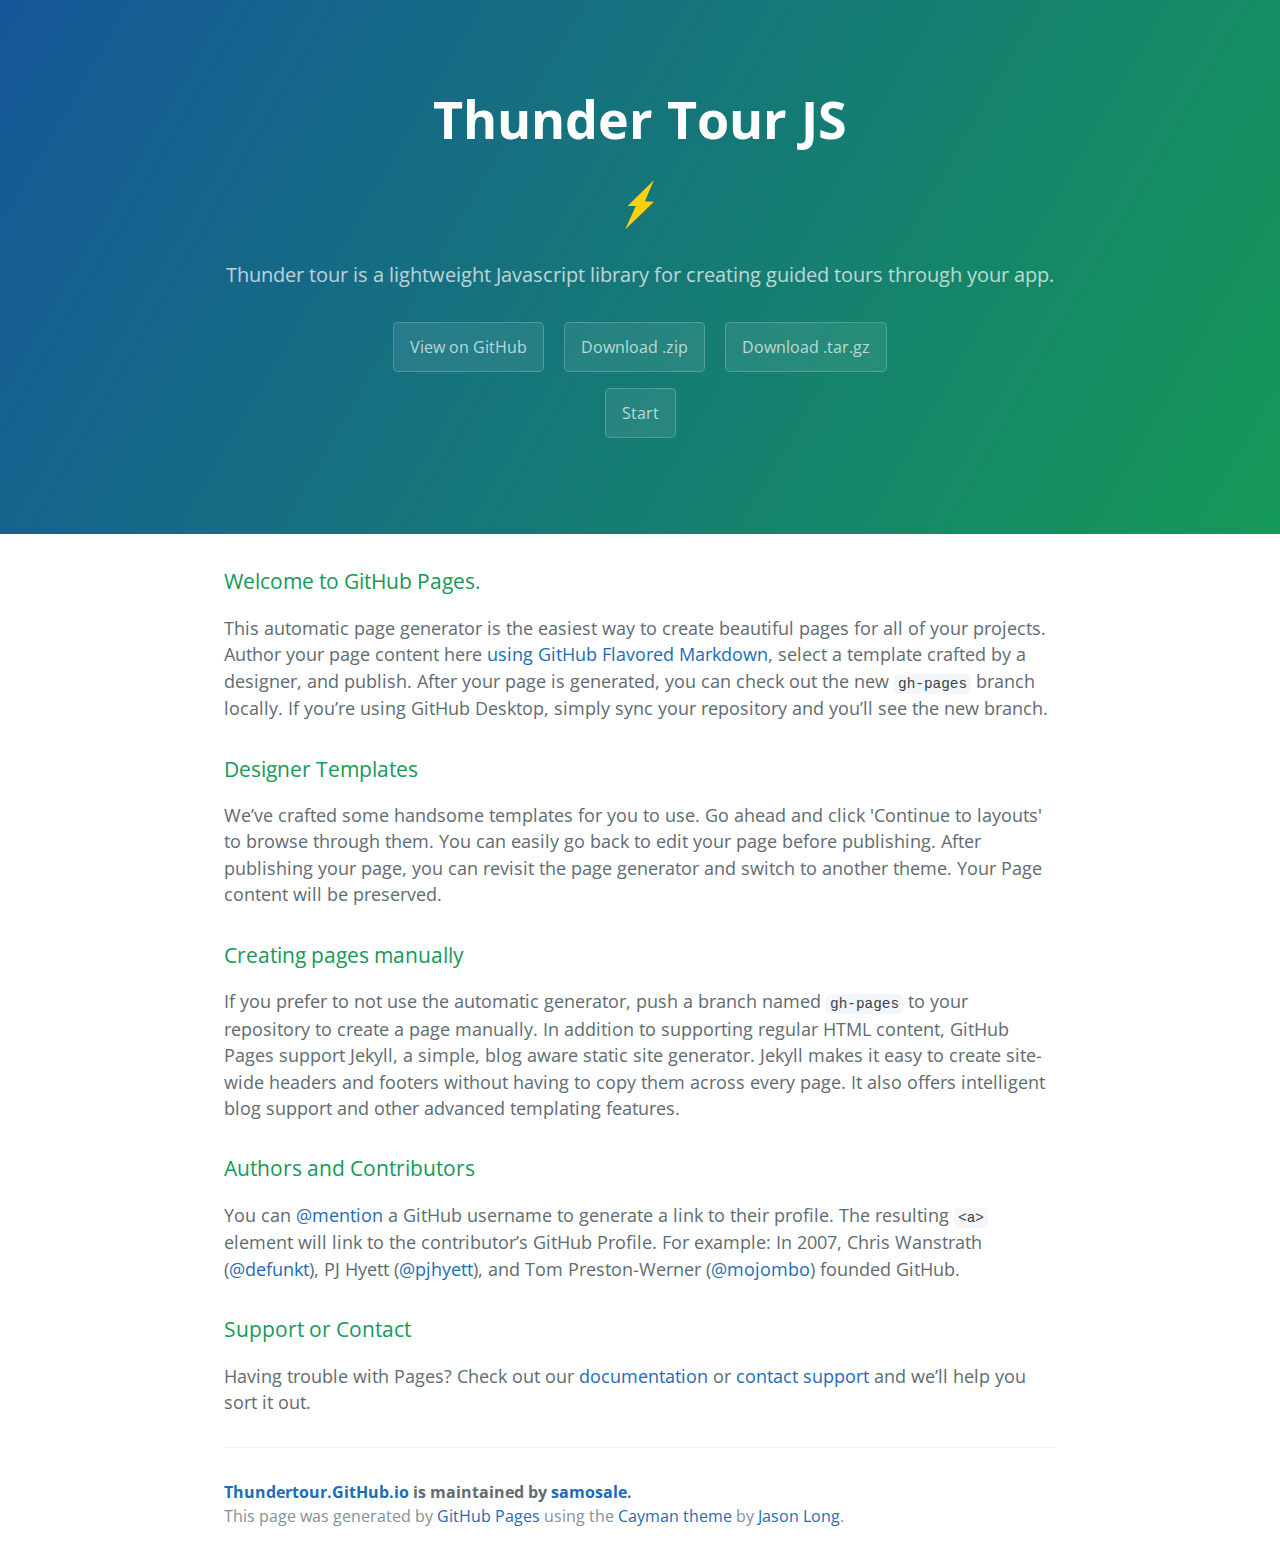
<file: index.html>
<!DOCTYPE html>
<html lang="en-us">
  <head>
    <meta charset="UTF-8">
    <title  >ThunderTourJS by samosale</title>
    <meta name="viewport" content="width=device-width, initial-scale=1">
    <link rel="stylesheet" type="text/css" href="stylesheets/normalize.css" media="screen">
    <link href='https://fonts.googleapis.com/css?family=Open+Sans:400,700' rel='stylesheet' type='text/css'>
    <link rel="stylesheet" type="text/css" href="stylesheets/stylesheet.css" media="screen">
    <link rel="stylesheet" type="text/css" href="stylesheets/github-light.css" media="screen">
    <link rel="stylesheet" type="text/css" href="stylesheets/thunderTour.css" media="screen">

  </head>
  <body>
    <section class="page-header">
      <h1 class="project-name">Thunder Tour JS</h1>
        <h2><div class="svghed"><svg version="1.1" class="" id="Layer_1" xmlns="http://www.w3.org/2000/svg" xmlns:xlink="http://www.w3.org/1999/xlink" x="0px" y="0px" width="37.191px" height="49.535px" viewBox="0 0 17.191 29.535" enable-background="new 0 0 17.191 29.535" xml:space="preserve"><polygon fill-rule="evenodd" clip-rule="evenodd" fill="#FCCF0F" points="17.191,0 1.438,15.457 6.365,15.466 0,29.535 17.166,12.907 11.773,12.661 "></polygon></svg></div></h2>
      <h2 class="project-tagline">Thunder tour is a lightweight Javascript library for creating guided tours through your app.</a></h2>
      <a href="https://github.com/samosale/thunderTour" class="btn gth">View on GitHub</a>
      <a href="https://github.com/samosale/thunderTour/archive/master.zip" class="btn gth1">Download .zip</a>
      <a href="https://github.com/samosale/thunderTour/archive/master.zip" class="btn gth2">Download .tar.gz</a><br>
      <a href="#" class="btn startTour">Start</a>

    </section>

    <section class="main-content">
      <h3>
<a id="welcome-to-github-pages" class="anchor tre" href="#welcome-to-github-pages" aria-hidden="true"><span class="octicon octicon-link"></span></a>Welcome to GitHub Pages.</h3>

<p class="sec">This automatic page generator is the easiest way to create beautiful pages for all of your projects. Author your page content here <a href="https://guides.github.com/features/mastering-markdown/">using GitHub Flavored Markdown</a>, select a template crafted by a designer, and publish. After your page is generated, you can check out the new <code>gh-pages</code> branch locally. If you’re using GitHub Desktop, simply sync your repository and you’ll see the new branch.</p>

<h3>
<a id="designer-templates" class="anchor" href="#designer-templates" aria-hidden="true"><span class="octicon octicon-link"></span></a>Designer Templates</h3>

<p>We’ve crafted some handsome templates for you to use. Go ahead and click 'Continue to layouts' to browse through them. You can easily go back to edit your page before publishing. After publishing your page, you can revisit the page generator and switch to another theme. Your Page content will be preserved.</p>

<h3>
<a id="creating-pages-manually" class="anchor" href="#creating-pages-manually" aria-hidden="true"><span class="octicon octicon-link"></span></a>Creating pages manually</h3>

<p>If you prefer to not use the automatic generator, push a branch named <code>gh-pages</code> to your repository to create a page manually. In addition to supporting regular HTML content, GitHub Pages support Jekyll, a simple, blog aware static site generator. Jekyll makes it easy to create site-wide headers and footers without having to copy them across every page. It also offers intelligent blog support and other advanced templating features.</p>

<h3>
<a id="authors-and-contributors" class="anchor" href="#authors-and-contributors" aria-hidden="true"><span class="octicon octicon-link"></span></a>Authors and Contributors</h3>

<p>You can <a href="https://github.com/blog/821" class="user-mention">@mention</a> a GitHub username to generate a link to their profile. The resulting <code>&lt;a&gt;</code> element will link to the contributor’s GitHub Profile. For example: In 2007, Chris Wanstrath (<a href="https://github.com/defunkt" class="user-mention">@defunkt</a>), PJ Hyett (<a href="https://github.com/pjhyett" class="user-mention">@pjhyett</a>), and Tom Preston-Werner (<a href="https://github.com/mojombo" class="user-mention">@mojombo</a>) founded GitHub.</p>

<h3>
<a id="support-or-contact" class="anchor" href="#support-or-contact" aria-hidden="true"><span class="octicon octicon-link"></span></a>Support or Contact</h3>

<p>Having trouble with Pages? Check out our <a href="https://help.github.com/pages">documentation</a> or <a href="https://github.com/contact">contact support</a> and we’ll help you sort it out.</p>

      <footer class="site-footer">
        <span class="site-footer-owner"><a href="https://github.com/samosale/thunderTour.github.io">Thundertour.GitHub.io</a> is maintained by <a href="https://github.com/samosale">samosale</a>.</span>

        <span class="site-footer-credits">This page was generated by <a href="https://pages.github.com">GitHub Pages</a> using the <a href="https://github.com/jasonlong/cayman-theme">Cayman theme</a> by <a href="https://twitter.com/jasonlong">Jason Long</a>.</span>
      </footer>

    </section>
<script src="https://ajax.googleapis.com/ajax/libs/jquery/2.1.3/jquery.min.js"></script>
  <script >
 
/*Tour JS library*/

var Tour =  (function(){

/**
 * Closure creating function
 * @return {Function} tour
 */
    

          //private

       var hasJquery = (typeof jQuery !== 'undefined');

  
         //Selector query
       var first     = function(val){
		  
         return val[0];
         
         };
      
       var tail       = function(val){
		  
         return val.slice(1);
         
            };
   



    //Main returning function
    //public
    /* =========================================================================== */



    var tour = function (arg, counter) {

console.log('start');

        if (document.getElementsByClassName('popup')[0] && document.getElementsByClassName('div')[0]) {
            document.getElementsByClassName('popup')[0].remove();
            document.getElementsByClassName('div')[0].remove();
        }

        
         if (document.getElementsByClassName('thunderAudio')[0]) {
            document.getElementsByClassName('thunderAudio')[0].remove();
     
        }

        // default counter
        counter = counter || 0;
        var length = arguments[0].steps.length;
        //reset counter
        if (counter === arguments[0].steps.length) {

            counter = 0;
        }

        var defaults = {
            side: 'left',
            background: 'blue',
            marginOffset: 30
        },
            marginOffset;

        //margin offset

        marginOffset = arguments[0].steps[counter].marginOffset ? marginOffset = arguments[0].steps[counter].marginOffset : marginOffset = 30;


        //current target
        var klass = arguments[0].steps[counter].selector;

        //current content
        var content = arguments[0].steps[counter].content;


        var side = arguments[0].steps[counter].side;


        //class of the popup window
        var mainClass = 'popup';


        //target Element
        var firstOne = function (klass) {

            if (first(klass) === '#') {
                firstOne = document.getElementById(tail(klass));

            } else if (first(klass) === '.') {

                firstOne = document.getElementsByClassName(tail(klass))[0];
            } else {
                firstOne = document.querySelectorAll(tail(klass))[0];

            }
            return firstOne;
        };

        firstOne(klass);


        var Rect = firstOne.getBoundingClientRect();

        var absolutePosBottom = Rect.bottom + window.scrollY;

        // top position minus custom offset
        var absolutePos = Rect.top + window.scrollY;

        // left position
        var absolutePosX = Rect.left + window.scrollX;

        // right position
        var absolutePosR = Rect.right + window.scrollX;

        var height = absolutePosBottom - absolutePos;

        //Create a new div wrapper
        var f = document.createElement("div");

        // give it a position
        f.style.position = "absolute";

        //class
        f.className = "div";
        // give it a position top
        f.style.top = absolutePos + "px";

        //triangle div dynamic
        var triangle = '<div class="triangle' + side + '"></div>';

        //footer of popup window

        var circles = '';

        for (var i = 0; i < arguments[0].steps.length; i++) {
            circles += '<div data-index="' + i + '" class="krug"></div>';
        }



        var ht = '<div class="clear"></div><button class="next">Next</button><div>' + circles + '</div>';

        //main content plus triangle and footer
        f.innerHTML = '<div class="popup">' + content + triangle + ht + '</div>';


        //append new div to body
        var h3 = document.getElementsByTagName('body')[0];
        h3.appendChild(f);


        if (counter === length - 1) {
            document.getElementsByClassName('next')[0].innerHTML = 'Got it!';

        }

        document.getElementsByClassName('krug')[length - 1 - counter].style.background = '#00334D';



        /*  ============ Append SVG icon ============ */

        var polygon = '<polygon fill-rule="evenodd" clip-rule="evenodd" fill="#FCCF0F" points="17.191,0 1.438,15.457 6.365,15.466 0,29.535 17.166,12.907 11.773,12.661 "></polygon>'

        // Create a dummy receptacle
        var wrapper = document.createElement('div');
        wrapper.className = 'svgt';
        // Wrap the svg string to a svg object (string)
        var svgfragment = '<svg version="1.1" class="" id="Layer_1" xmlns="http://www.w3.org/2000/svg" xmlns:xlink="http://www.w3.org/1999/xlink" x="0px" y="0px" width="17.191px" height="29.535px" viewBox="0 0 17.191 29.535" enable-background="new 0 0 17.191 29.535" xml:space="preserve" >' + polygon + '</svg>';
        // Add all svg to the receptacle
        wrapper.innerHTML = '' + svgfragment;

		[].forEach.call(wrapper.childNodes[0].childNodes, function (el) {

            document.querySelector('.popup').appendChild(wrapper);

        });

        /*  ============ Create Audio Effect ============ */

        var audio = document.createElement('audio');
        audio.className = 'thunderAudio';
        document.getElementsByTagName('body')[0].appendChild(audio);
        audio.src = 'https://dl.dropboxusercontent.com/content_link/g9PwefeIeE8VRDj8NVEuXvCV3YHd2jmRkxaG9NisCUjPbLCdH7TkbHvAPXx3s10J/file';
        audio.volume = 0.2;


        // audio.currentTime = 0;
 //       audio.play();




        // Chaining two animation

        document.querySelector('.svgt svg').style.animationName = 'lightning';
        document.querySelector('.svgt svg').addEventListener('animationend', function () {
            document.querySelector('.svgt svg').style.animationName = 'thunder';

        });





        // width of target element
        var width = absolutePosR - absolutePosX;


        // right position of popup
        var RectPopup = document.getElementsByClassName('popup')[0].getBoundingClientRect();


        var right = RectPopup.right + window.scrollX;
        //left position of popup
        var left = RectPopup.left + window.scrollX;


        var top = RectPopup.top + window.scrollY;
        //left position of popup
        var bottom = RectPopup.bottom + window.scrollY;


        var targHeight = bottom - top;

        var popupWidth = right - left;


        if (side === 'right') {

            f.style.left = (absolutePosR) + marginOffset + "px";
            f.style.top = absolutePos - (bottom - top) / 2 + height / 2 + "px";
            document.getElementsByClassName('popup')[0].style.animationName = 'fadeInRight';
            document.getElementsByClassName('triangleright')[0].style.top = (bottom - top) / 2 - 12 + "px";

        }

        //give a position to new wrapper

        if (side === 'left') {

            f.style.left = (absolutePosX - popupWidth) - marginOffset + "px";
            f.style.top = absolutePos - (bottom - top) / 2 + height / 2 + "px";
            document.getElementsByClassName('triangleleft')[0].style.top = (bottom - top) / 2 - 8 + "px";
            //   f.style.top = absolutePos-(bottom-top)/2+11+"px";
        }


        if (side === 'bottom') {

            f.style.top = absolutePosBottom + marginOffset + "px";
            f.style.left = (absolutePosR - width / 2 - (right - left) / 2) + "px";
            document.getElementsByClassName('popup')[0].style.animationName = 'fadeInBottom';
            document.getElementsByClassName('trianglebottom')[0].style.left = (right - left) / 2 - 12 + "px";

        }


        if (side === 'top') {

            document.getElementsByClassName('triangletop')[0].style.left = (right - left) / 2 - 12 + "px";
            f.style.top = absolutePos - targHeight - marginOffset + "px";
            f.style.left = (absolutePosR - width / 2 - (right - left) / 2) + "px";
            document.getElementsByClassName('popup')[0].style.animationName = 'fadeInTop';

        }

        var krug = document.getElementsByClassName('krug');

        var lengthKrug = krug.length;






        //click event
        document.getElementsByClassName('next')[0].addEventListener('click', function () {



            if (arg.steps[counter + 1]) {
                var klasForward = arg.steps[counter + 1].selector;

                firstOne = document.querySelector(klasForward);
            }




            var rectLast = firstOne.getBoundingClientRect();
            absolutePos = rectLast.top + window.scrollY;
            var relPos = rectLast.top;

            counter++;




            if (counter < length) {
                //firstOne = firstOne.nextSibling.nextSibling;

                if (absolutePos > window.innerHeight) {
console.log('grrrrr');
                    if (hasJquery) {
                        document.getElementsByClassName('popup')[0].style.animationDelay = 700;
                        jQuery('body, html').animate({
                            scrollTop: absolutePos - window.innerHeight / 2
                        }, 400, function () {

                            tour(arg, counter);
                            return;
                        });
                        return;
                    } else {
console.log('vgfvfgvfg');
                        if (hasJquery) {
                            //document.getElementsByClassName('popup')[0].style.animationDelay = 700;
                            jQuery('body, html').animate({
                                scrollTop: 0
                            }, 400);
return;
                        } else {
                            console.log('ffff');
                            window.scrollTo(0, 0);
                        }
                    }
                } else {

console.log('ggggg');

                    window.scrollTo(0, 0);

                }

            } else {

                //end popup and scroll to top

                if (hasJquery) {
                    //document.getElementsByClassName('popup')[0].style.animationDelay = 700;
console.log('xxxxx');
                    jQuery('body, html').animate({
                        scrollTop: 0
                    }, 400);

                    document.getElementsByClassName('popup')[0].remove();
                    document.getElementsByClassName('div')[0].remove();

                    return;
                } else {
                    console.log('ec');
                    window.scrollTo(0, 0);
                    document.getElementsByClassName('popup')[0].remove();
                    document.getElementsByClassName('div')[0].remove();
                    return;
                }

            }

            //remove popup

            document.getElementsByClassName('popup')[0].remove();
            document.getElementsByClassName('div')[0].remove();


            // start popup for next element
console.log('end');
            tour(arg, counter);
            return;


        }, false);

        
    };
    //End of main function - tour
    /* ================================================================  */




    return tour;


})();


if (typeof module != "undefined" && module.exports)
    module.exports = Tour;

/*
TO DO
add Options

-background
-back and close button
-blink opacity
-easing
*/


  </script>
  <script >
    

 



document.getElementsByClassName('startTour')[0].addEventListener('click', function(){
       //remove popup 



 Tour({

   steps:[

          {selector:'.project-tagline',
          content:'This is general overview of Thunder Tour JS.',
            side:'top'
          },
          
          {selector:'.gth',
          content:'This is sample content for popup. View on Github.',
           side:'left'},

                {selector:'.gth1',
          content:'This is sample content for popup. Download zip files here.',
           side:'bottom'},

           {selector:'.gth2',
          content:'This is sample content. Download library here.',
           side:'right'},
       {selector:'.site-footer',
          content:'This is the footer of this page. You will be redirect to top after this.',
           side:'top'}

         ]

   });

       
});

  </script>
  </body>
</html>
</file>
<file: stylesheets/stylesheet.css>
* {
  box-sizing: border-box; }

body {
  padding: 0;
  margin: 0;
  font-family: "Open Sans", "Helvetica Neue", Helvetica, Arial, sans-serif;
  font-size: 16px;
  line-height: 1.5;
  color: #606c71; }

a {
  color: #1e6bb8;
  text-decoration: none; }
  a:hover {
    text-decoration: underline; }

.btn {
  display: inline-block;
  margin-bottom: 1rem;
  color: rgba(255, 255, 255, 0.7);
  background-color: rgba(255, 255, 255, 0.08);
  border-color: rgba(255, 255, 255, 0.2);
  border-style: solid;
  border-width: 1px;
  border-radius: 0.3rem;
  transition: color 0.2s, background-color 0.2s, border-color 0.2s; }
  .btn + .btn {
    margin-left: 1rem; }

.btn:hover {
  color: rgba(255, 255, 255, 0.8);
  text-decoration: none;
  background-color: rgba(255, 255, 255, 0.2);
  border-color: rgba(255, 255, 255, 0.3); }

@media screen and (min-width: 64em) {
  .btn {
    padding: 0.75rem 1rem; } }

@media screen and (min-width: 42em) and (max-width: 64em) {
  .btn {
    padding: 0.6rem 0.9rem;
    font-size: 0.9rem; } }

@media screen and (max-width: 42em) {
  .btn {
    display: block;
    width: 100%;
    padding: 0.75rem;
    font-size: 0.9rem; }
    .btn + .btn {
      margin-top: 1rem;
      margin-left: 0; } }

.page-header {
  color: #fff;
  text-align: center;
  background-color: #159957;
  background-image: linear-gradient(120deg, #155799, #159957); }

@media screen and (min-width: 64em) {
  .page-header {
    padding: 5rem 6rem; } }

@media screen and (min-width: 42em) and (max-width: 64em) {
  .page-header {
    padding: 3rem 4rem; } }

@media screen and (max-width: 42em) {
  .page-header {
    padding: 2rem 1rem; } }

.project-name {
  margin-top: 0;
  margin-bottom: 0.1rem; }

@media screen and (min-width: 64em) {
  .project-name {
    font-size: 3.25rem; } }

@media screen and (min-width: 42em) and (max-width: 64em) {
  .project-name {
    font-size: 2.25rem; } }

@media screen and (max-width: 42em) {
  .project-name {
    font-size: 1.75rem; } }

.project-tagline {
  margin-bottom: 2rem;
  font-weight: normal;
  opacity: 0.7; }

@media screen and (min-width: 64em) {
  .project-tagline {
    font-size: 1.25rem; } }

@media screen and (min-width: 42em) and (max-width: 64em) {
  .project-tagline {
    font-size: 1.15rem; } }

@media screen and (max-width: 42em) {
  .project-tagline {
    font-size: 1rem; } }

.main-content :first-child {
  margin-top: 0; }
.main-content img {
  max-width: 100%; }
.main-content h1, .main-content h2, .main-content h3, .main-content h4, .main-content h5, .main-content h6 {
  margin-top: 2rem;
  margin-bottom: 1rem;
  font-weight: normal;
  color: #159957; }
.main-content p {
  margin-bottom: 1em; }
.main-content code {
  padding: 2px 4px;
  font-family: Consolas, "Liberation Mono", Menlo, Courier, monospace;
  font-size: 0.9rem;
  color: #383e41;
  background-color: #f3f6fa;
  border-radius: 0.3rem; }
.main-content pre {
  padding: 0.8rem;
  margin-top: 0;
  margin-bottom: 1rem;
  font: 1rem Consolas, "Liberation Mono", Menlo, Courier, monospace;
  color: #567482;
  word-wrap: normal;
  background-color: #f3f6fa;
  border: solid 1px #dce6f0;
  border-radius: 0.3rem; }
  .main-content pre > code {
    padding: 0;
    margin: 0;
    font-size: 0.9rem;
    color: #567482;
    word-break: normal;
    white-space: pre;
    background: transparent;
    border: 0; }
.main-content .highlight {
  margin-bottom: 1rem; }
  .main-content .highlight pre {
    margin-bottom: 0;
    word-break: normal; }
.main-content .highlight pre, .main-content pre {
  padding: 0.8rem;
  overflow: auto;
  font-size: 0.9rem;
  line-height: 1.45;
  border-radius: 0.3rem; }
.main-content pre code, .main-content pre tt {
  display: inline;
  max-width: initial;
  padding: 0;
  margin: 0;
  overflow: initial;
  line-height: inherit;
  word-wrap: normal;
  background-color: transparent;
  border: 0; }
  .main-content pre code:before, .main-content pre code:after, .main-content pre tt:before, .main-content pre tt:after {
    content: normal; }
.main-content ul, .main-content ol {
  margin-top: 0; }
.main-content blockquote {
  padding: 0 1rem;
  margin-left: 0;
  color: #819198;
  border-left: 0.3rem solid #dce6f0; }
  .main-content blockquote > :first-child {
    margin-top: 0; }
  .main-content blockquote > :last-child {
    margin-bottom: 0; }
.main-content table {
  display: block;
  width: 100%;
  overflow: auto;
  word-break: normal;
  word-break: keep-all; }
  .main-content table th {
    font-weight: bold; }
  .main-content table th, .main-content table td {
    padding: 0.5rem 1rem;
    border: 1px solid #e9ebec; }
.main-content dl {
  padding: 0; }
  .main-content dl dt {
    padding: 0;
    margin-top: 1rem;
    font-size: 1rem;
    font-weight: bold; }
  .main-content dl dd {
    padding: 0;
    margin-bottom: 1rem; }
.main-content hr {
  height: 2px;
  padding: 0;
  margin: 1rem 0;
  background-color: #eff0f1;
  border: 0; }

@media screen and (min-width: 64em) {
  .main-content {
    max-width: 64rem;
    padding: 2rem 6rem;
    margin: 0 auto;
    font-size: 1.1rem; } }

@media screen and (min-width: 42em) and (max-width: 64em) {
  .main-content {
    padding: 2rem 4rem;
    font-size: 1.1rem; } }

@media screen and (max-width: 42em) {
  .main-content {
    padding: 2rem 1rem;
    font-size: 1rem; } }

.site-footer {
  padding-top: 2rem;
  margin-top: 2rem;
  border-top: solid 1px #eff0f1; }

.site-footer-owner {
  display: block;
  font-weight: bold; }

.site-footer-credits {
  color: #819198; }

@media screen and (min-width: 64em) {
  .site-footer {
    font-size: 1rem; } }

@media screen and (min-width: 42em) and (max-width: 64em) {
  .site-footer {
    font-size: 1rem; } }

@media screen and (max-width: 42em) {
  .site-footer {
    font-size: 0.9rem; } }
</file>
<file: stylesheets/github-light.css>
/*
   Copyright 2014 GitHub Inc.

   Licensed under the Apache License, Version 2.0 (the "License");
   you may not use this file except in compliance with the License.
   You may obtain a copy of the License at

       http://www.apache.org/licenses/LICENSE-2.0

   Unless required by applicable law or agreed to in writing, software
   distributed under the License is distributed on an "AS IS" BASIS,
   WITHOUT WARRANTIES OR CONDITIONS OF ANY KIND, either express or implied.
   See the License for the specific language governing permissions and
   limitations under the License.

*/

.pl-c /* comment */ {
  color: #969896;
}

.pl-c1      /* constant, markup.raw, meta.diff.header, meta.module-reference, meta.property-name, support, support.constant, support.variable, variable.other.constant */,
.pl-s .pl-v /* string variable */ {
  color: #0086b3;
}

.pl-e  /* entity */,
.pl-en /* entity.name */ {
  color: #795da3;
}

.pl-s .pl-s1 /* string source */,
.pl-smi      /* storage.modifier.import, storage.modifier.package, storage.type.java, variable.other, variable.parameter.function */ {
  color: #333;
}

.pl-ent /* entity.name.tag */ {
  color: #63a35c;
}

.pl-k /* keyword, storage, storage.type */ {
  color: #a71d5d;
}

.pl-pds              /* punctuation.definition.string, string.regexp.character-class */,
.pl-s                /* string */,
.pl-s .pl-pse .pl-s1 /* string punctuation.section.embedded source */,
.pl-sr               /* string.regexp */,
.pl-sr .pl-cce       /* string.regexp constant.character.escape */,
.pl-sr .pl-sra       /* string.regexp string.regexp.arbitrary-repitition */,
.pl-sr .pl-sre       /* string.regexp source.ruby.embedded */ {
  color: #183691;
}

.pl-v /* variable */ {
  color: #ed6a43;
}

.pl-id /* invalid.deprecated */ {
  color: #b52a1d;
}

.pl-ii /* invalid.illegal */ {
  background-color: #b52a1d;
  color: #f8f8f8;
}

.pl-sr .pl-cce /* string.regexp constant.character.escape */ {
  color: #63a35c;
  font-weight: bold;
}

.pl-ml /* markup.list */ {
  color: #693a17;
}

.pl-mh        /* markup.heading */,
.pl-mh .pl-en /* markup.heading entity.name */,
.pl-ms        /* meta.separator */ {
  color: #1d3e81;
  font-weight: bold;
}

.pl-mq /* markup.quote */ {
  color: #008080;
}

.pl-mi /* markup.italic */ {
  color: #333;
  font-style: italic;
}

.pl-mb /* markup.bold */ {
  color: #333;
  font-weight: bold;
}

.pl-md /* markup.deleted, meta.diff.header.from-file */ {
  background-color: #ffecec;
  color: #bd2c00;
}

.pl-mi1 /* markup.inserted, meta.diff.header.to-file */ {
  background-color: #eaffea;
  color: #55a532;
}

.pl-mdr /* meta.diff.range */ {
  color: #795da3;
  font-weight: bold;
}

.pl-mo /* meta.output */ {
  color: #1d3e81;
}
</file>
<file: stylesheets/thunderTour.css>
.div{
  position:absolute;
  width:20%;
  cursor:pointer;
  z-index:9999;
  }


.svghed{
text-align: center;
  
  width:100%;
  margin-top: 9px;
  padding:2px;
  
  animation-name: thunder;
  animation-duration: 1s;
  animation-fill-mode: both;
    animation-iteration-count: 1;
    
}


.svgt svg{
  float:left;
  height:20px;
  width:14px;
  margin-top: 9px;
  padding:2px;
  
  animation-name: thunder;
  animation-duration: 1s;
  animation-fill-mode: both;
    animation-iteration-count: 1;
}

.svgt svg:hover{
      animation-iteration-count: infinite;

  
}

@keyframes lightning{
    0%, 20%, 40%, 60%, 80%, 100% {
        opacity: 1;
    }
    10%, 30%, 50%, 70%, 90% {
       opacity: 0;
    }
}

@keyframes thunder{
    0%, 20%, 40%, 60%, 80%, 100% {
        
        transform: rotate3d(0, 0, 1, -4.5deg);
    }
    10%, 30%, 50%, 70%, 90% {

        transform: rotate3d(0, 0, 1, 4.5deg);
         
    }
}
@-webkit-keyframes thunder{
    0%, 20%, 40%, 60%, 80%, 100% {
        transform: rotate3d(0, 0, 1, -4.5deg);
        
    }
    10%, 30%, 50%, 70%, 90% {
        transform: rotate3d(0, 0, 1, 4.5deg);
       
    }
}

.triangleleft{
  position:absolute;
  right:-11px;
  top:25px;
  width: 0;
height: 0;
border-style: solid;
border-width: 10px 0 10px 11px;
border-color: transparent transparent transparent rgba(1, 74, 111, 0.99);
  
}

.trianglebottom{
  position:absolute;
  left:130px;
  top:-16px;
  width: 0;
height: 0;
border-style: solid;
border-width: 0 11.5px 16px 11.5px;
border-color: transparent transparent rgba(1, 74, 111, 0.99) transparent;

  
}

.triangletop{
  position:absolute;
  
  bottom:-16px;
 width: 0;
height: 0;
border-style: solid;
border-width: 16px 10px 0 10px;
border-color: rgba(1, 74, 111, 0.99) transparent transparent transparent;

  
}
.triangleright{
    
    
position: absolute;
   left:-15px;
    top:25px;
    width: 0;
height: 0;
border-style: solid;
border-width: 10px 15px 10px 0;
border-color: transparent rgba(1, 74, 111, 0.99) transparent transparent;
    
}
.next{
  tap-highlight-color: rgba(0,0,0,0);
  margin-right: 5px !important;
  margin-top: 9px !important ;
  width: 19%;
  float: left;
    background-color:#00334D;
  border:none;
  text-align: center;
  border-radius: 3px;
  cursor: pointer;
  padding: 2px !important;
   font-size: 0.8em;
  box-shadow: rgba(0, 0, 0, 0.8)  0 1px 3px;
  
}
.next:active{
  box-shadow: inset 0 1px 3px #000000;
  
}

.next:focus {
    outline: none;
}
.krug{

  width: 9px;
  height: 9px;
  border-radius: 205px;
  border:1px solid rgba(5, 20, 28, 0.4);
background-color: transparent;
float: right;
margin-left: 3px;
margin-top: 15px;
margin-bottom: 6px;

}
.krug:hover {
  transform: scale(1.1,1.1);
  
}

.popup{
  animation-fill-mode: both;
    font-family: 'Source Code Pro' ;
 /* background-color: #005F8F;*/
  background-color: rgba(1, 74, 111, 0.99);
  width:268px;
  color: white;
  padding: 10px !important;
  padding-bottom:35px !important;
  font-size: 0.85em;
  border-radius: 4px;
  will-change: transform, opacity;
  animation-name: fadeInLeft;
  animation-duration: 1s;
  animation-timing-function: ease-out;
  animation-iteration-count: 1;
}


  .animationGlow{

  animation: glow 190ms ease-in-out 5;
}


@keyframes fadeInLeft {
  0% {
    opacity: 0;
    transform: translate3d(-40px,0px,0px);
    
  }

  100% {
    opacity: 1;
    transform: translate3d(0px,0px,0px);
    
  }
}

@keyframes fadeInRight {
  0% {
    opacity: 0;
    transform: translate3d(40px,0px,0px);
    
  }

  100% {
    opacity: 1;
    transform: translate3d(0px,0px,0px);
    
  }
}

@keyframes fadeInBottom {
  0% {
    opacity: 0;
    transform: translate3d(0px,40px,0px);
    
  }

  100% {
    opacity: 1;
    transform: translate3d(0px,0px,0px);
    
  }
}

@keyframes fadeInTop {
  0% {
    opacity: 0;
    transform: translate3d(0px,-40px,0px);
    
  }

  100% {
    opacity: 1;
    transform: translate3d(0px,0px,0px);
    
  }
}



@keyframes glow {
  50%  { box-shadow: 0 0 20px #aaf; }
}
</file>
